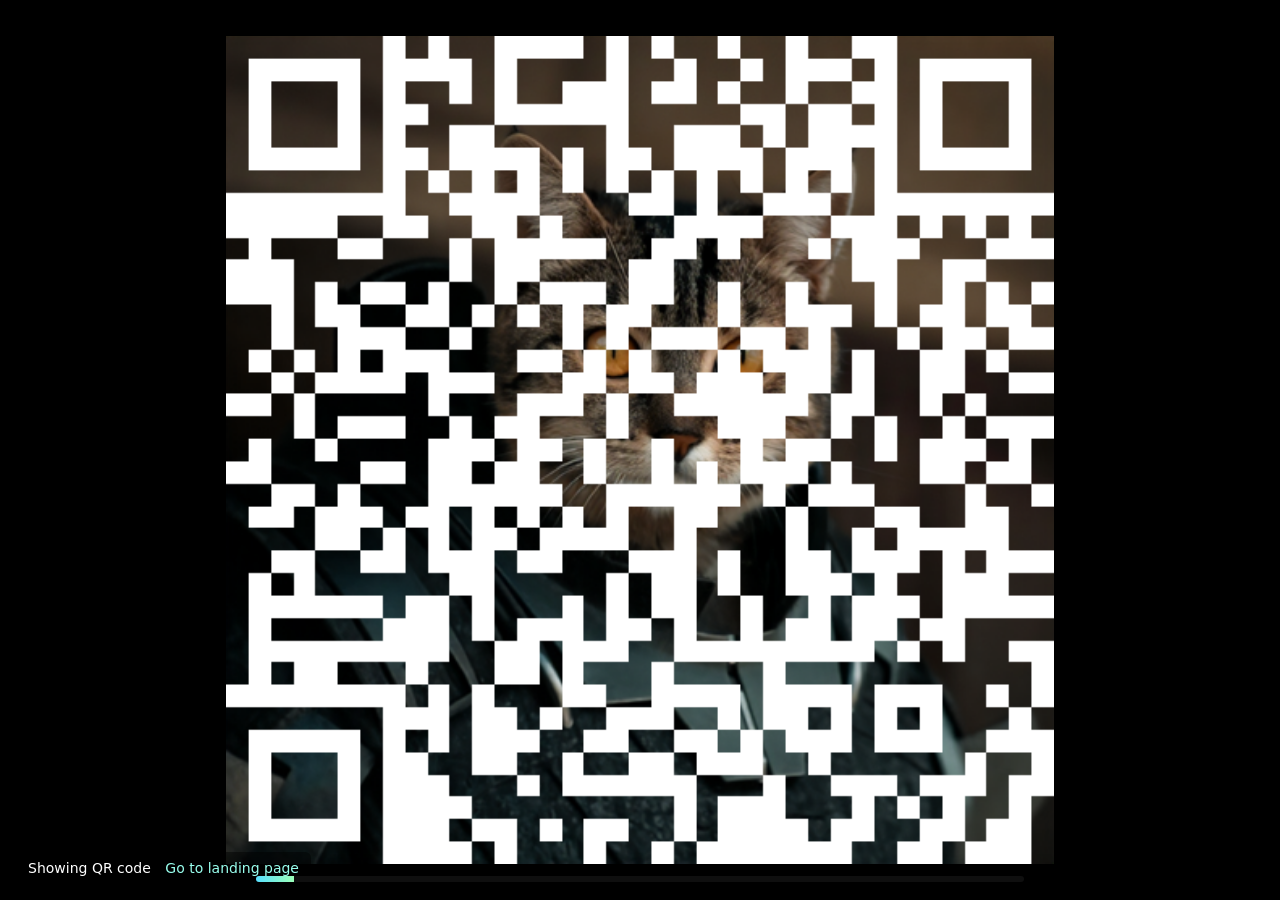
<file: qr_blend.html>
<!doctype html>
<html lang="en">

<head>
    <meta charset="utf-8" />
    <meta name="viewport" content="width=device-width,initial-scale=1" />
    <title>QR Preview — loading…</title>
    <meta name="robots" content="noindex">
    <style>
        :root {
            --bg: #000;
            color: #fff
        }

        html,
        body {
            height: 100%;
            margin: 0
        }

        body {
            display: flex;
            align-items: center;
            justify-content: center;
            background: var(--bg);
            font-family: system-ui, -apple-system, Segoe UI, Roboto, 'Helvetica Neue', Arial
        }

        .frame {
            position: relative;
            max-width: 900px;
            width: 92vw;
            height: 92vh;
            display: flex;
            align-items: center;
            justify-content: center
        }

        .imgwrap {
            position: relative;
            width: 100%;
            height: 100%;
            overflow: hidden;
            border-radius: 8px;
            box-shadow: 0 10px 30px rgba(0, 0, 0, .6);
            isolation: isolate
        }

        .imgwrap img {
            position: absolute;
            inset: 0;
            width: 100%;
            height: 100%;
            object-fit: contain;
            display: block;
            transition: opacity 2s ease, filter 2s ease
        }

        /* FLAIR badge */
        .badge {
            position: absolute;
            top: clamp(8px, 2vw, 16px);
            right: clamp(8px, 2vw, 16px);
            z-index: 2;
            display: inline-flex;
            align-items: center;
            gap: 8px;
            background: rgba(0, 0, 0, 0.45);
            color: #e6fff8;
            padding: 6px 10px;
            border-radius: 999px;
            font-size: 13px;
            backdrop-filter: blur(4px);
            box-shadow: 0 6px 18px rgba(0, 0, 0, 0.6);
            opacity: 0;
            transform: translateY(-6px);
            transition: opacity 450ms ease, transform 450ms ease;
            pointer-events: none;
        }

        .badge.visible {
            opacity: 1;
            transform: translateY(0);
            pointer-events: auto;
        }

        .imgwrap img.top {
            opacity: 1
        }

        .imgwrap img.hidden {
            opacity: 0
        }

        .controls {
            position: fixed;
            left: 16px;
            bottom: 16px;
            background: rgba(0, 0, 0, .45);
            color: #fff;
            padding: 8px 12px;
            border-radius: 6px;
            font-size: 14px
        }

        .controls a {
            color: #9fe;
            text-decoration: none;
            margin-left: 10px
        }

        .progress {
            position: fixed;
            left: 50%;
            transform: translateX(-50%);
            bottom: 18px;
            height: 6px;
            background: rgba(255, 255, 255, 0.06);
            width: 60%;
            border-radius: 999px;
            overflow: hidden
        }

        .bar {
            height: 100%;
            width: 0;
            background: linear-gradient(90deg, #57e0ff, #9bffb8)
        }

        .sr-only {
            position: absolute;
            width: 1px;
            height: 1px;
            padding: 0;
            margin: -1px;
            overflow: hidden;
            clip: rect(0, 0, 0, 0);
            white-space: nowrap;
            border: 0
        }

        @media (max-width:600px) {
            .controls {
                left: 8px;
                right: 8px;
                bottom: 8px
            }
        }
    </style>
</head>

<body>
    <div class="frame" role="main">
        <div class="imgwrap" aria-hidden="false">
            <!-- Reconstruction is underneath -->
            <img id="recon" src="static/qr_code_blend/reconstructed.webp" alt="Reconstruction" />
            <!-- QR image on top -->
            <img id="qr" class="top" src="static/qr_code_blend/qr_code.png" alt="QR code linking to site" />
            <!-- badge shows when reconstruction is revealed -->
            <div class="badge" id="flairBadge" aria-hidden="true">
                <span>Reconstructed by FLAIR</span>
            </div>
        </div>
    </div>

    <div class="controls" aria-hidden="false">
        <span id="status">Preparing…</span>
        <a id="skip" href="/index.html">Go to landing page</a>
    </div>

    <div class="progress" aria-hidden="true">
        <div class="bar" id="bar"></div>
    </div>

    <p class="sr-only" id="timing">This page will show the QR, blend to the reconstruction, then forward to the landing
        page.</p>

    <script>
        (function () {
            // Configurable timings (ms)
            var showQR = 1000;        // time to show QR before starting transition
            var transition = 1500;    // crossfade duration (matches CSS)
            var showRecon = 1500;     // time to show recon before redirect
            var redirectTo = '/index.html';

            var qr = document.getElementById('qr');
            var recon = document.getElementById('recon');
            var status = document.getElementById('status');
            var skip = document.getElementById('skip');
            var bar = document.getElementById('bar');
            var badge = document.getElementById('flairBadge');
            var wrap = document.querySelector('.imgwrap');

            // Ensure both images are loaded before starting the animation
            var toLoad = [qr.src, recon.src];
            var loaded = 0;
            function imageLoaded() {
                positionBadge();
                if (++loaded === toLoad.length) startSequence();
            }
            toLoad.forEach(function (src) {
                var img = new Image(); img.onload = imageLoaded; img.onerror = imageLoaded; img.src = src;
            });

            function badgePadding() {
                var vw = Math.max(document.documentElement.clientWidth || 0, window.innerWidth || 0);
                return Math.max(8, Math.min(16, vw * 0.02));
            }

            // Keep the badge anchored to the visible top-right corner of the image (not the container).
            function positionBadge() {
                if (!badge || !wrap) return;
                var img = recon && recon.naturalWidth ? recon : qr;
                if (!img || !img.naturalWidth || !img.naturalHeight) return;

                var containerWidth = wrap.clientWidth;
                var containerHeight = wrap.clientHeight;
                var imgRatio = img.naturalWidth / img.naturalHeight;
                var containerRatio = containerWidth / containerHeight;

                var displayWidth, displayHeight;
                if (containerRatio > imgRatio) {
                    displayHeight = containerHeight;
                    displayWidth = displayHeight * imgRatio;
                } else {
                    displayWidth = containerWidth;
                    displayHeight = displayWidth / imgRatio;
                }

                var offsetX = (containerWidth - displayWidth) / 2;
                var offsetY = (containerHeight - displayHeight) / 2;
                var pad = badgePadding();

                badge.style.top = (offsetY + pad) + 'px';
                badge.style.right = (offsetX + pad) + 'px';
            }

            // progress animation helper
            function setProgress(p) { bar.style.width = Math.max(0, Math.min(100, p)) + '%'; }

            function startSequence() {
                positionBadge();
                status.textContent = 'Showing QR code';
                setProgress(5);

                // after showQR ms, start the crossfade
                setTimeout(function () {
                    status.textContent = 'Blending…';
                    // start progress animation for transition duration + showRecon
                    var total = transition + showRecon;
                    var start = Date.now();
                    var raf = null;
                    function tick() {
                        var t = Date.now() - start;
                        setProgress(5 + 95 * Math.min(1, t / total));
                        if (t < total) raf = requestAnimationFrame(tick);
                    }
                    tick();

                    // trigger crossfade by hiding the top image
                    qr.classList.add('hidden');
                    qr.classList.remove('top');

                    // show the FLAIR badge when reconstruction is revealed
                    if (badge) {
                        badge.setAttribute('aria-hidden', 'false');
                        positionBadge();
                        // small delay so the badge transition feels synced with the crossfade
                        setTimeout(function () { badge.classList.add('visible'); }, 120);
                    }

                    // after transition + showRecon, redirect
                    setTimeout(function () {
                        status.textContent = 'Opening site…';
                        window.location.replace(redirectTo);
                    }, total);
                }, showQR);
            }

            // allow immediate skip
            skip.addEventListener('click', function () {
                // let link behave normally
            });

            window.addEventListener('resize', positionBadge);

            // If user takes too long to load (edge case), start anyway after 3s
            setTimeout(function () { if (loaded < toLoad.length) startSequence(); }, 3000);
        })();
    </script>
</body>

</html>
</file>
